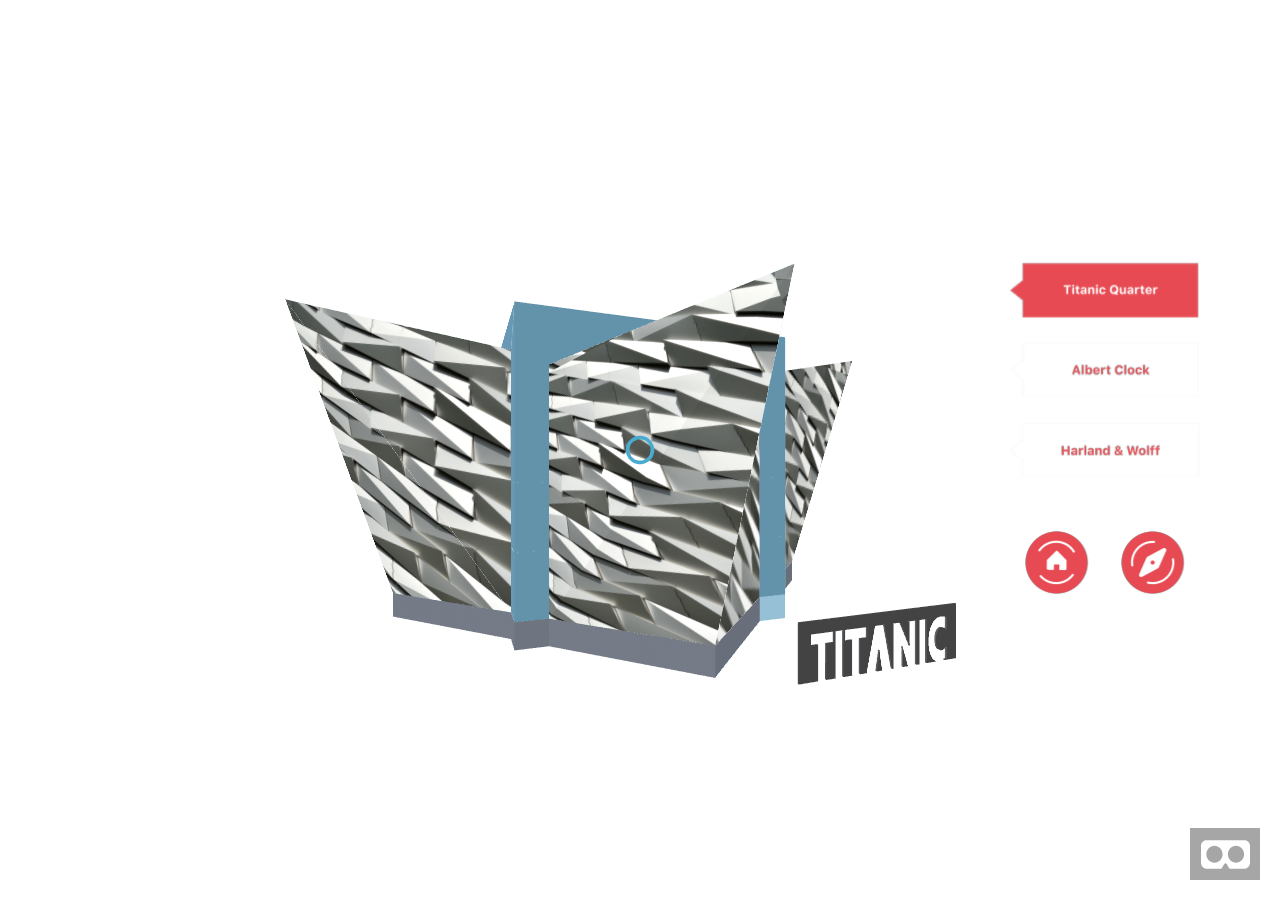
<file: model2.html>
<html>
  <head>
    <meta charset="utf-8">
    <title>Titanic Quarter 3D Model</title>
    <meta name="description" content="Shopping - A-Frame">
    <script src="js/aframeTEST.min.js"></script>
    <script src="js/aframe-animation-component.js"></script>
    <script src="js/aframe-src-fit-component.js"></script>
    <script src="js/aframe-ui-modal-component.js"></script>
  </head>
  <body>
   
    <a-scene background="color: #ECECEC">
        
          <!-- CURSOR ENTITY -->
        <a-entity rotation="0 0 0" position="0 1.5 0.2">
            <a-entity id="camera" far: 20; camera look-controls rotation="0 0 0" wasd-controls-enabled="false">
                <!-- MAIN CURSOR -->
                <a-entity raycaster="objects: .clickable" cursor="fuse: true; maxDistance: 500; timeout: 1500;" id="cursor-main" position="0 0 -1.5" geometry="primitive: ring; radiusOuter: 0.04; radiusInner: 0.03; thetaLength: 360; thetaStart: 90;" material="color: #439DC2;">
                    <a-animation begin="cursor-fusing" attribute="geometry.thetaLength" fill="forwards" from="360" to="0" easing="ease-in"></a-animation>
                    <a-animation begin="mouseleave" attribute="geometry.thetaLength" fill="backwards" from="0" to="360" dur="0"></a-animation>
                </a-entity>
                <a-entity id="cursor-loader" position="0 0 -1.51" geometry="primitive: ring; radiusOuter: 0.04; radiusInner: 0.03;" material="color: #2ADD2A;">
                </a-entity>
            </a-entity>
        </a-entity>
        
               <a-assets>
  
            <img id="3d" src="buttons/1.png">
            <img id="3d1" src="buttons/2.png">
            <img id="3d3" src="buttons/4.png">
            <img id="home" src="buttons/home-icon-white.png">
            <img id="location" src="buttons/location-icon-white.png">
                  <img id="one" src="navigation/1.png">
            <img id="two" src="navigation/2.png">
            <img id="three" src="navigation/3.png">

        </a-assets>
        
        <a-sky color="#fff"></a-sky>

          <a-image position="2.9 2.5 -3.15" class="clickable" src="#3d" scale="1.2 1.2 0" link="href:model2.html; on: click; visualAspectEnabled: false" src-fit></a-image>
            
             <a-image position="2.9 2 -3.15" class="clickable" src="#3d1" scale="1.2 1.2 0" link="href:model.html; on: click; visualAspectEnabled: false" src-fit></a-image>
                    
            <a-image position="2.9 1.5 -3.15" class="clickable" src="#3d3" scale="1.2 1.2 0" link="href:model3.html; on: click; visualAspectEnabled: false" src-fit></a-image>
        
        <a-image position="2.6 0.8 -3.15" class="clickable" src="#home" scale="0.4 0.4 0" link="href:options.html; on: click; visualAspectEnabled: false" src-fit></a-image>
        
         <a-image id="test" position="3.2 0.8 -3.15" class="clickable" src="#location" scale="0.4 0.4 0" src-fit></a-image>
        
                <a-entity ui-modal="triggerElement:#test;" visible="false">

           <a-image position="2.3 -1.2 -3.15" class="clickable" src="#one" scale="0.6 0.6 0" link="href:location1.html; on: click; visualAspectEnabled: false" src-fit></a-image>
            
             <a-image position="2.9 -1.2 -3.15" class="clickable" src="#two" scale="0.6 0.64 0" link="href:location2.html; on: click; visualAspectEnabled: false" src-fit></a-image>
            
             <a-image position="3.5 -1.2 -3.15" class="clickable" src="#three" scale="0.6 0.6 0" link="href:location3.html; on: click; visualAspectEnabled: false" src-fit></a-image>
            
            <a-image position="0.5 -0.35 1.15" class="clickable" src="#close2" id="closing2" scale="0.3 0.3 0" ></a-image>

        </a-entity>
        
      <a-assets>
        <a-asset-item id="3dmodel" src="model/titanic/titanic.dae"></a-asset-item>
      </a-assets>

      <a-entity id="model" position="-0.1 0 -3.5" animation__rot="property:rotation;
                dur:15000;
                to:0 360 0;
                loop: true;
                easing:linear;">
        <a-collada-model position="0 0.5 0" rotation="0 -10 0" scale="0.035 0.035 0.035" src="#3dmodel"></a-collada-model>
      </a-entity>

      <a-light type="directional" color="#fff" intensity="0.2" position="-1 2 1"></a-light>
      <a-light type="ambient" color="#fff"></a-light>
    </a-scene>
      
              <script>
        
        window.addEventListener('vrdisplayactivate' function (evt) {
  /* A page can now start presenting in the headset */
  vrDisplay.requestPresent([{ source: myCanvas }]).then(function () { ... });
}
        
        </script>

    
  </body>
    
</html>
</file>
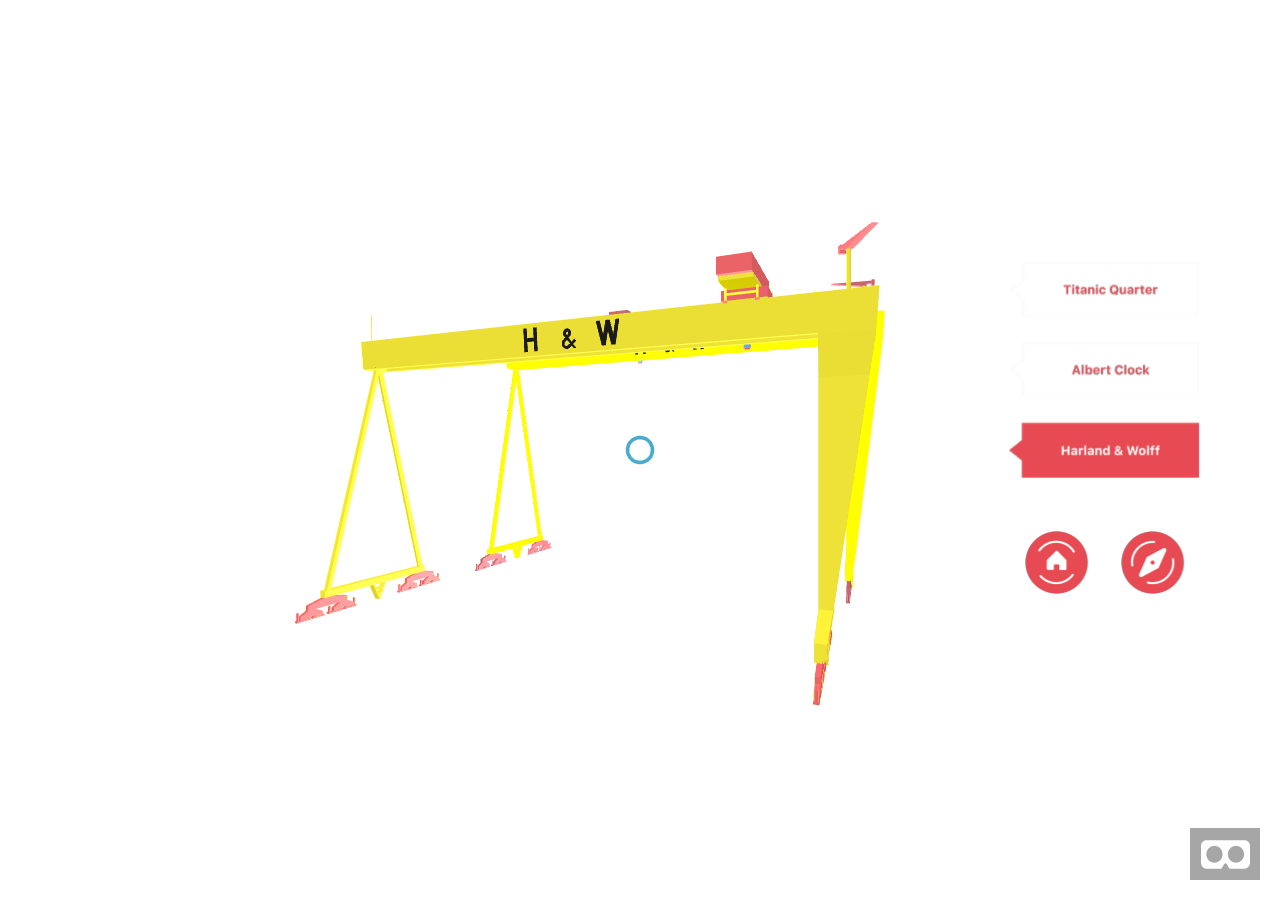
<file: model3.html>
<html>
  <head>
    <meta charset="utf-8">
    <title>Harland and Wolff Cranes 3D Model</title>
    <meta name="description" content="Shopping - A-Frame">
    <script src="js/aframeTEST.min.js"></script>
    <script src="js/aframe-animation-component.js"></script>
    <script src="js/aframe-src-fit-component.js"></script>
    <script src="js/aframe-ui-modal-component.js"></script>
  </head>
  <body>
   
    <a-scene background="color: #ECECEC">
        
          <!-- CURSOR ENTITY -->
        <a-entity rotation="0 0 0" position="0 1.5 0.2">
            <a-entity id="camera" far: 20; camera look-controls rotation="0 0 0" wasd-controls-enabled="false">
                <!-- MAIN CURSOR -->
                <a-entity raycaster="objects: .clickable" cursor="fuse: true; maxDistance: 500; timeout: 1500;" id="cursor-main" position="0 0 -1.5" geometry="primitive: ring; radiusOuter: 0.04; radiusInner: 0.03; thetaLength: 360; thetaStart: 90;" material="color: #439DC2;">
                    <a-animation begin="cursor-fusing" attribute="geometry.thetaLength" fill="forwards" from="360" to="0" easing="ease-in"></a-animation>
                    <a-animation begin="mouseleave" attribute="geometry.thetaLength" fill="backwards" from="0" to="360" dur="0"></a-animation>
                </a-entity>
                <a-entity id="cursor-loader" position="0 0 -1.51" geometry="primitive: ring; radiusOuter: 0.04; radiusInner: 0.03;" material="color: #2ADD2A;">
                </a-entity>
            </a-entity>
        </a-entity>
        
               <a-assets>
  
            <img id="3d" src="buttons/5.png">
            <img id="3d1" src="buttons/2.png">
            <img id="3d2" src="buttons/3.png">
            <img id="3d3" src="buttons/8.png">
            <img id="home" src="buttons/home-icon-white.png">
            <img id="location" src="buttons/location-icon-white.png">
                  <img id="one" src="navigation/1.png">
            <img id="two" src="navigation/2.png">
            <img id="three" src="navigation/3.png">

        </a-assets>
        
        <a-sky color="#fff"></a-sky>

            <a-image position="2.9 2.5 -3.15" class="clickable" src="#3d" scale="1.2 1.2 0" link="href:model2.html; on: click; visualAspectEnabled: false" src-fit></a-image>
            
             <a-image position="2.9 2 -3.15" class="clickable" src="#3d1" scale="1.2 1.2 0" link="href:model.html; on: click; visualAspectEnabled: false" src-fit></a-image>
                    
            <a-image position="2.9 1.5 -3.15" class="clickable" src="#3d3" scale="1.2 1.2 0" link="href:model3.html; on: click; visualAspectEnabled: false" src-fit></a-image>
        
        <a-image position="2.6 0.8 -3.15" class="clickable" src="#home" scale="0.4 0.4 0" link="href:options.html; on: click; visualAspectEnabled: false" src-fit></a-image>
        
         <a-image id="test" position="3.2 0.8 -3.15" class="clickable" src="#location" scale="0.4 0.4 0" src-fit></a-image>
        
                <a-entity ui-modal="triggerElement:#test;" visible="false">

            <a-image position="2.3 -1.2 -3.15" class="clickable" src="#one" scale="0.6 0.6 0" link="href:location1.html; on: click; visualAspectEnabled: false" src-fit></a-image>
            
             <a-image position="2.9 -1.2 -3.15" class="clickable" src="#two" scale="0.6 0.64 0" link="href:location2.html; on: click; visualAspectEnabled: false" src-fit></a-image>
            
             <a-image position="3.5 -1.2 -3.15" class="clickable" src="#three" scale="0.6 0.6 0" link="href:location3.html; on: click; visualAspectEnabled: false" src-fit></a-image>
            
            <a-image position="0.5 -0.35 1.15" class="clickable" src="#close2" id="closing2" scale="0.3 0.3 0" ></a-image>

        </a-entity>
        
      <a-assets>
        <a-asset-item id="3dmodel" src="model/crane/crane.dae"></a-asset-item>
      </a-assets>

      <a-entity id="model" position="-0.1 0 -3.5" animation__rot="property:rotation;
                dur:15000;
                to:0 360 0;
                loop: true;
                easing:linear;">
        <a-collada-model position="0 0.5 0" rotation="0 -10 0" scale="0.02 0.02 0.02" src="#3dmodel"></a-collada-model>
      </a-entity>

      <a-light type="directional" color="#fff" intensity="0.2" position="-1 2 1"></a-light>
      <a-light type="ambient" color="#fff"></a-light>
    </a-scene>
      
              <script>
        
        window.addEventListener('vrdisplayactivate' function (evt) {
  /* A page can now start presenting in the headset */
  vrDisplay.requestPresent([{ source: myCanvas }]).then(function () { ... });
}
        
        </script>

    
  </body>
    
</html>
</file>
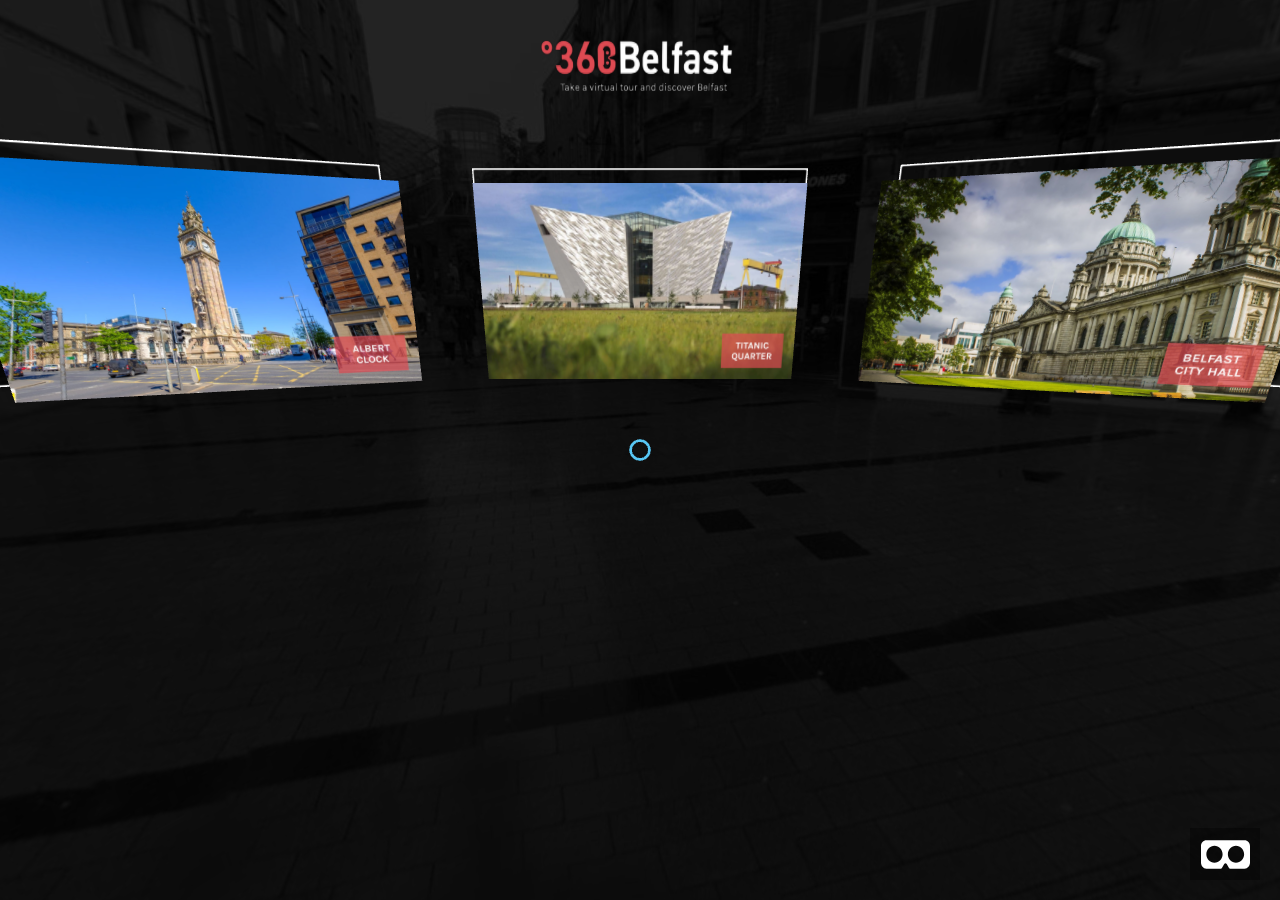
<file: options.html>
<html>

<head>
    <meta charset="utf-8">
    <title>360Belfast Menu</title>
    <meta name="description" content="Titanic Quarter">
    <script src="js/aframeTEST.min.js"></script>
    <script src="https://cdnjs.cloudflare.com/ajax/libs/jquery/3.3.1/jquery.min.js"></script>
    <script src="js/aframe-src-fit-component.js"></script>

</head>

<body>

    <a-scene>
        <a-assets>
            <img id="box" src="img/white.jpg">
            <img id="stroke" src="img/stroke.png">
            <img id="cityhall" src="img/cityhall.jpg">
            <img id="titanic" src="img/titanic.jpg">
            <img id="clock" src="img/clock.jpg">
            <img id="logo" src="img/logo.png">
            <img id="info" src="img/info.png">
            <img id="info2" src="img/info2.png">
            <img id="info3" src="img/info3.png">
            <img id="play" src="img/play.png">
            <img id="3D" src="img/3d.png">
            <img id="shadow2" src="img/radial-shadow-2.png">
            <img id="background" src="img/360background.jpg">
            <img id="close" src="img/close.png">
        </a-assets>

        <!-- Stroke -->

        <a-image position="0 0.07 -3.01" position="0 0.07 -3.01" rotation="0 0 0" src="#stroke" width="1.7" height="1"></a-image>

        <a-image position="2.08 0.07 -2.64" rotation="0 -20 0" src="#stroke" width="1.7" height="1"></a-image>

        <a-image position="-2.08 0.07 -2.64" rotation="0 20" src="#stroke" width="1.7" height="1"></a-image>

        <!-- White Planes -->

        <a-image class="clickable" link="href:location1.html; on: click; visualAspectEnabled: false" position="0 0 -3" rotation="0 0 0" src="#titanic" width="1.7" height="1" ></a-image>

        <a-image class="clickable" link="href:location3.html; on: click; visualAspectEnabled: false" position="2 0 -2.65" rotation="0 -20 0" src="#cityhall" width="1.7" height="1"></a-image>

        <a-image class="clickable" link="href:location2.html; on: click; visualAspectEnabled: false" position="-2 0 -2.65" rotation="0 20" src="#clock" width="1.7" height="1"></a-image>

        <!-- logo -->

        <a-image position="0 1 -3" rotation="0 0 0" src="#logo" width="1" height="0.3"></a-image>

        <a-image radius="5.7" position="0 -5 0" src="#shadow2" rotation="-90 0 0" scale="6 6 6"></a-image>

        <!-- CURSOR ENTITY -->
        <a-entity rotation="0 0 0" position="0 0 0">
            <a-entity id="camera" camera look-controls rotation="-17 0 0" wasd-controls-enabled="false">
                <!-- MAIN CURSOR -->
                <a-entity raycaster="objects: .clickable" cursor="fuse: true; maxDistance: 500; timeout: 3000;" id="cursor-main" position="0 0 -2" geometry="primitive: ring; radiusOuter: 0.04; radiusInner: 0.03; thetaLength: 360; thetaStart: 90;" material="color: #439DC2;">
                    <a-animation begin="cursor-fusing" attribute="geometry.thetaLength" fill="forwards" from="360" to="0" easing="ease-in"></a-animation>
                    <a-animation begin="mouseleave" attribute="geometry.thetaLength" fill="backwards" from="0" to="360" dur="0"></a-animation>
                </a-entity>
                <a-entity id="cursor-loader" position="0 0 -2.0001" geometry="primitive: ring; radiusOuter: 0.04; radiusInner: 0.03;" material="color: #2ADD2A;">
                </a-entity>
            </a-entity>
        </a-entity>

        <a-sky src="#background"></a-sky>


    </a-scene>
    
        <script>
        window.addEventListener('vrdisplayactivate'function(evt) {
                    /* A page can now start presenting in the headset */
                    vrDisplay.requestPresent([{
                        source: myCanvas
                    }]).then(function() {
                        ...
                    });
                }
    </script>
    
</body>

</html>
</file>
